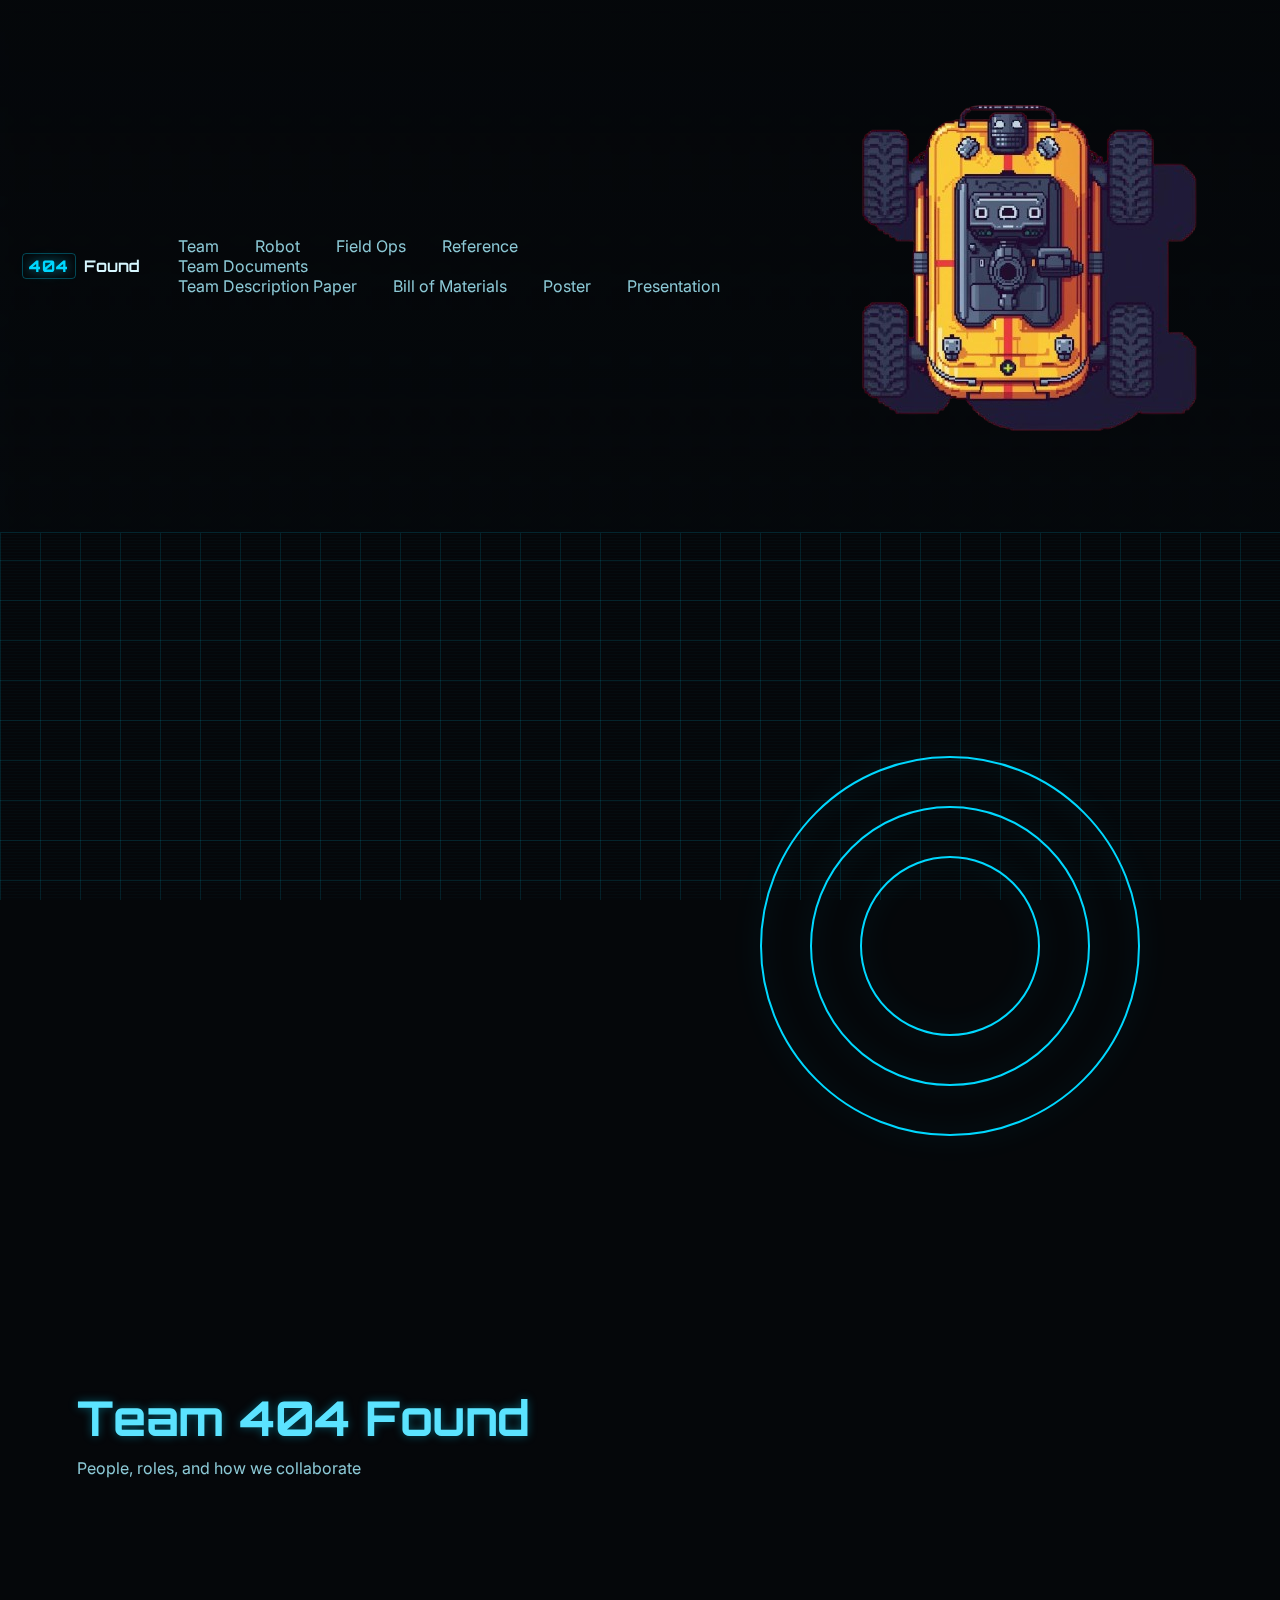
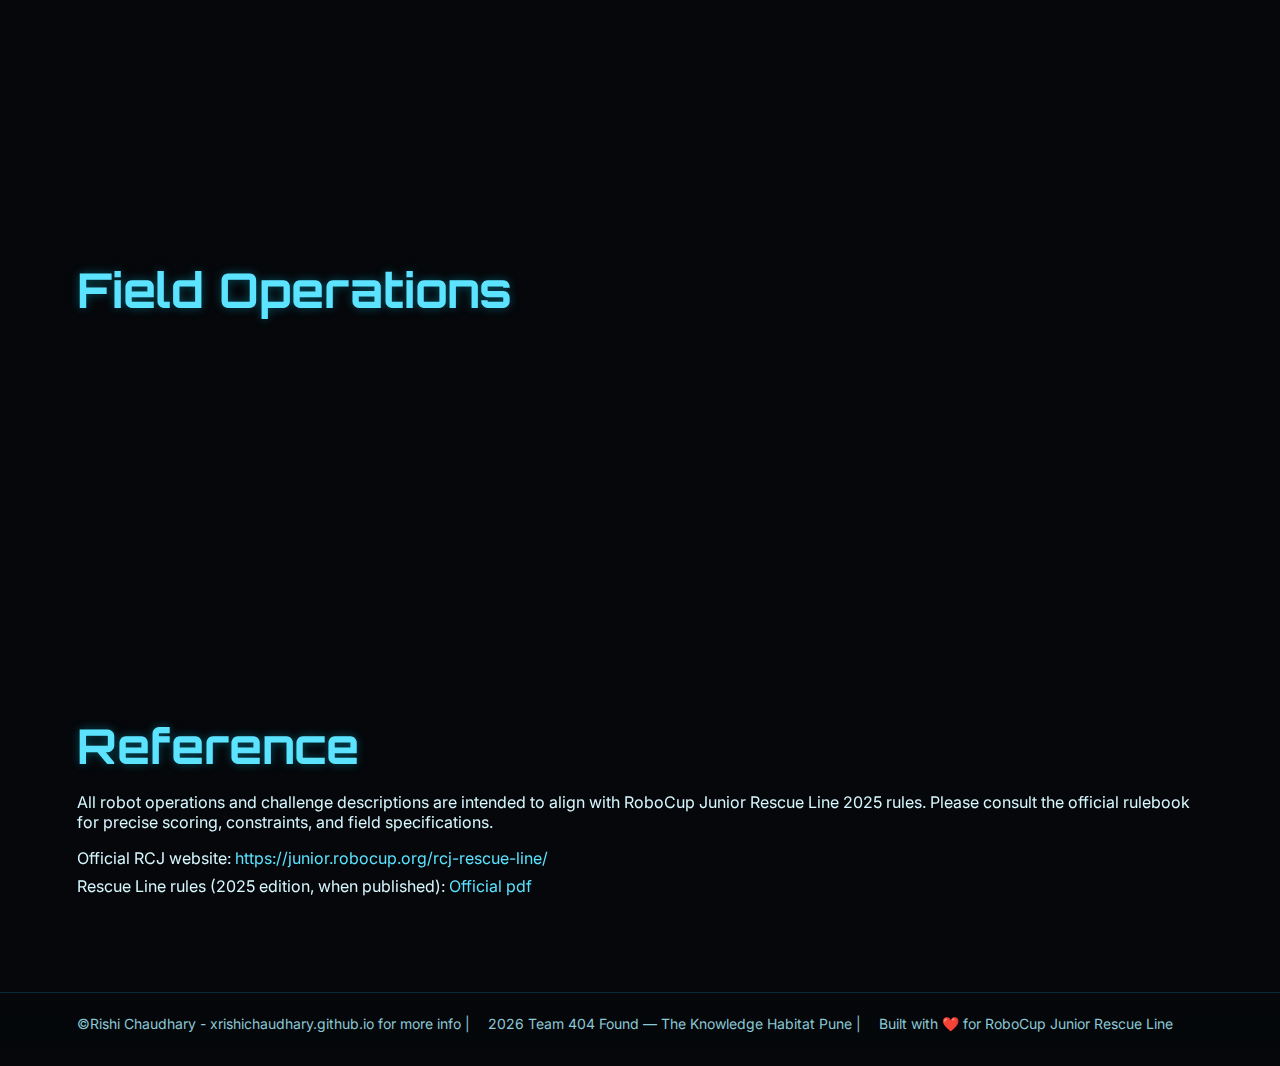
<file: index.html>
<!doctype html>
<html lang="en">
  <head>
    <meta charset="utf-8">
    <meta name="viewport" content="width=device-width, initial-scale=1">
    <title>TKH 404 Found — RoboCup Junior Rescue Line 2025</title>
    <meta name="description" content="Team 404 Found — The Knowledge Habitat Pune — RoboCup Junior Rescue Line 2025. Cyber-themed presentation website showcasing robot, team, and innovations.">
    <link rel="preconnect" href="https://fonts.gstatic.com" crossorigin>
    <link href="https://fonts.googleapis.com/css2?family=Orbitron:wght@400;600;800&family=Inter:wght@300;400;600&display=swap" rel="stylesheet">
    <link rel="stylesheet" href="styles.css">
  </head>
  <body>
    <div class="tool-field" aria-hidden="true"></div>
    <div class="scanline" aria-hidden="true"></div>
    <div class="grid-overlay" aria-hidden="true"></div>

    <header class="topbar">
      <a class="brand" href="#hero">
        <span class="logo">404</span>
        <span class="brand-text">Found</span>
      </a>
      <nav class="nav">
        <a href="#team">Team</a>
        <a href="#robot">Robot</a>
        <a href="#operations">Field Ops</a>
        <a href="#reference">Reference</a>
        <div class="nav-item nav-docs">
          <a href="https://drive.google.com/drive/folders/1Y_5gVNPo1A8DnvOrAJo4GToPBvD1OFzY?usp=sharing" target="_blank" rel="noopener">Team Documents</a>
          <div class="nav-docs-menu">
            <a href="https://drive.google.com/file/d/1WZwTvddAZEN6H14VBfmMoCZNtdevau-W/view?usp=sharing" target="_blank" rel="noopener">Team Description Paper</a>
            <a href="https://docs.google.com/spreadsheets/d/1uobLEkLDBxSIbmT2eAy8tFBHmwg8zZNn/edit?usp=sharing&ouid=116883796236741180318&rtpof=true&sd=true" target="_blank" rel="noopener">Bill of Materials</a>
            <a href="https://drive.google.com/file/d/12VCKhD4Xm9azEGv8oxa7qpMWhlrRGt_O/view?usp=sharing" target="_blank" rel="noopener">Poster</a>
            <a href="https://docs.google.com/presentation/d/1n4kU4GmUASbh4mneXeiUQZECx6IcRQyO/edit?usp=sharing&ouid=116883796236741180318&rtpof=true&sd=true" target="_blank" rel="noopener">Presentation</a>
          </div>
        </div>
      </nav>
      <div class="nav-progress" aria-hidden="true">
        <div class="nav-progress-track">
          <div class="nav-progress-fill"></div>
          <img src="assets/robot.png" alt="" class="nav-progress-robot" loading="lazy">
        </div>
      </div>
    </header>

    <main id="hero" class="section hero" data-step="1">
      <div class="hero-content reveal">
        <div class="tag">RoboCup Junior Rescue Line 2025</div>
        <h1 class="glitch" data-text="404 Found">404 Found</h1>
        <p class="subtitle">The Knowledge Habitat Pune</p>
        <p class="tagline">Solving Rescue Challenges</p>
        <div class="badges">
          <span class="badge">LEGO Mindstorms EV3</span>
          <span class="badge">Dual Color Sensors</span>
          <!-- <span class="badge">Pixy2 Vision Cam</span> -->
          <span class="badge">Custom Grabber</span>
        </div>
        <a href="#team" class="cta">Explore</a>
      </div>
      <div class="hero-visual">
        <div class="ring ring-1"></div>
        <div class="ring ring-2"></div>
        <div class="ring ring-3"></div>
      </div>
    </main>

 <section id="team" class="section section-pad" data-step="2">
      <h2 class="section-title neon">Team 404 Found</h2>
      <p class="section-subtitle">People, roles, and how we collaborate</p>

      <div class="team-grid">

        <div class="card reveal">
          <div class="card-header">
            <span class="role">Captain</span>
            <h3>Rishi Chaudhary</h3>
          </div>
          <p>Programming & Logic, Presentations</p>
        </div>
        
        <!-- 1 -->
        <div class="card reveal">
          <div class="card-header">
            <span class="role">Co-Captain</span>
            <h3>Eshan Mishra</h3>
          </div>
          <p>Building & Design, Presentation Logic</p>
        </div>

        <!-- 2 (Rishi – FIXED) -->


        <!-- 3 -->
        <div class="card reveal">
          <div class="card-header">
            <span class="role">Research</span>
            <h3>Anirudh Srivastava</h3>
          </div>
          <p>Rules, Design, Marked Documents</p>
        </div>

        <!-- 4 -->
        <div class="card reveal">
          <div class="card-header">
            <span class="role">Builder</span>
            <h3>Swar Ganjoo</h3>
          </div>
          <p>External Design, Programming Compatibility, Rules</p>
        </div>

      </div>
    </section>

   

    <section id="operations" class="section section-pad" data-step="4">
      <h2 class="section-title neon">Field Operations</h2>
      <div class="ops-flow reveal">
        <div class="step">
          <span class="step-num">01</span>
          <h4>Line Following</h4>
          <p>Weighted sensor fusion adjusts motor speeds to center on the line while respecting the white boundary.</p>
        </div>
        <div class="step">
          <span class="step-num">02</span>
          <h4>Obstacle Avoidance</h4>
          <p>Forward sensing escalates from early vision cues to ultrasonic confirmation; when range closes, the EV3 executes a bypass arc and re-acquires the line. <!-- Pixy2 obstacle cues escalate to ultrasonic confirmation; when range closes, the EV3 executes a bypass arc and re-acquires the line. --></p>
        </div>
        <div class="step">
          <span class="step-num">03</span>
          <h4>Rescue Sequence</h4>
          <p>In evacuation zone, the grabber aligns, secures the “victim,” and transports to the safe area.</p>
        </div>
      </div>
    </section>

    <section id="reference" class="section section-pad" data-step="5">
      <h2 class="section-title neon">Reference</h2>
      <p class="reference-text">
        All robot operations and challenge descriptions are intended to align with
        RoboCup Junior Rescue Line 2025 rules. Please consult the official rulebook
        for precise scoring, constraints, and field specifications.
      </p>
      <ul class="refs">
        <li>Official RCJ website: <a target="_blank" rel="noopener" href="https://junior.robocup.org/rcj-rescue-line/">https://junior.robocup.org/rcj-rescue-line/</a></li>
        <li>Rescue Line rules (2025 edition, when published): <a target="_blank" rel="noopener" href="https://junior.robocup.org/wp-content/uploads/2025/02/RCJRescueLine2025-final-1.pdf">Official pdf</a></li>
      </ul>
    </section>

    <footer class="footer">
      <div class="footer-inner">
        <span>©Rishi Chaudhary - xrishichaudhary.github.io for more info    |</span>
        <span>2026 Team 404 Found — The Knowledge Habitat Pune    |</span>
        <span>Built with ❤️ for RoboCup Junior Rescue Line</span>
      </div>
    </footer>

    <script src="script.js"></script>
  </body>
</html>
</file>
<file: styles.css>
:root {
  --bg: #05070a;
  --panel: #0a0f14;
  --text: #d7f7ff;
  --muted: #8cc9d6;
  --neon: #00d8ff;
  --neon-2: #5be3ff;
  --accent: #00ffa6;
  --danger: #ff2e63;
  --grid: rgba(0, 216, 255, 0.12);
  --shadow: 0 10px 30px rgba(0, 216, 255, 0.10);
}

* {
  box-sizing: border-box;
}

html, body {
  margin: 0;
  padding: 0;
  background: var(--bg);
  color: var(--text);
  font-family: Inter, system-ui, -apple-system, Segoe UI, Roboto, Arial, sans-serif;
  scroll-behavior: smooth;
}

/* Background layers */
#bg-particles {
  position: fixed;
  inset: 0;
  z-index: 0;
}
.scanline {
  pointer-events: none;
  position: fixed;
  inset: 0;
  background: repeating-linear-gradient(
    0deg,
    rgba(0, 0, 0, 0),
    rgba(0, 0, 0, 0) 2px,
    rgba(0, 216, 255, 0.04) 3px
  );
  mix-blend-mode: screen;
  z-index: 1;
}
.grid-overlay {
  pointer-events: none;
  position: fixed;
  inset: 0;
  background-image:
    linear-gradient(var(--grid) 1px, transparent 1px),
    linear-gradient(90deg, var(--grid) 1px, transparent 1px);
  background-size: 40px 40px, 40px 40px;
  z-index: 1;
}

/* Top bar */
.topbar {
  position: sticky;
  top: 0;
  z-index: 5;
  display: flex;
  align-items: center;
  justify-content: space-between;
  gap: 12px;
  padding: 14px 22px;
  background: linear-gradient(180deg, rgba(5,7,10,0.9), rgba(5,7,10,0.5));
  border-bottom: 1px solid rgba(0,216,255,0.15);
  backdrop-filter: blur(8px);
}
.brand {
  display: inline-flex;
  align-items: baseline;
  gap: 8px;
  text-decoration: none;
  color: var(--text);
  font-family: Orbitron, Inter, sans-serif;
}
.logo {
  color: var(--neon);
  text-shadow: 0 0 12px rgba(0,216,255,0.6);
  font-weight: 800;
  letter-spacing: 1px;
  border: 1px solid rgba(0,216,255,0.3);
  padding: 2px 6px;
  border-radius: 4px;
}
.brand-text {
  font-weight: 600;
}
.nav a {
  color: var(--muted);
  text-decoration: none;
  margin: 0 8px;
  padding: 6px 8px;
  border-radius: 6px;
  transition: color .2s ease, background .2s ease;
}
.nav a:hover {
  color: var(--text);
  background: rgba(0,216,255,0.08);
}
.present-btn {
  background: linear-gradient(90deg, var(--neon), var(--neon-2));
  color: #011017;
  border: none;
  padding: 8px 12px;
  border-radius: 8px;
  font-weight: 700;
  cursor: pointer;
  box-shadow: var(--shadow);
}
.present-btn:active {
  transform: translateY(1px);
}

/* Hero */
.hero {
  position: relative;
  min-height: 86vh;
  display: grid;
  grid-template-columns: 1.1fr 0.9fr;
  align-items: center;
  padding: 6vw 6vw 2vw;
  z-index: 2;
}
.hero-content .tag {
  color: var(--neon-2);
  font-family: Orbitron, Inter, sans-serif;
  font-weight: 600;
  letter-spacing: 0.1em;
  text-transform: uppercase;
}
.glitch {
  position: relative;
  font-family: Orbitron, Inter, sans-serif;
  font-weight: 800;
  font-size: clamp(40px, 7vw, 92px);
  line-height: 1.05;
  margin: 10px 0 6px;
  color: var(--text);
  text-shadow: 0 0 16px rgba(0,216,255,0.25);
}
.glitch::before,
.glitch::after {
  content: attr(data-text);
  position: absolute;
  inset: 0;
  color: var(--neon-2);
  clip-path: polygon(0 0, 100% 0, 100% 35%, 0 35%);
  opacity: 0.55;
  animation: glitch 3s infinite linear alternate-reverse;
}
.glitch::after {
  color: var(--accent);
  clip-path: polygon(0 65%, 100% 65%, 100% 100%, 0 100%);
  animation-duration: 2.5s;
}
@keyframes glitch {
  0% { transform: translate(0, 0); }
  30% { transform: translate(1px, -1px); }
  60% { transform: translate(-1px, 1px); }
  100% { transform: translate(0.5px, 0.5px); }
}
.subtitle {
  color: var(--muted);
  margin: 4px 0 0;
}
.tagline {
  margin: 8px 0 16px;
  font-size: 18px;
  color: var(--text);
  text-shadow: 0 0 8px rgba(0,216,255,0.15);
}
.badges {
  display: flex;
  flex-wrap: wrap;
  gap: 8px;
  margin: 16px 0 22px;
}
.badge {
  border: 1px solid rgba(0,216,255,0.3);
  color: var(--neon-2);
  padding: 6px 10px;
  border-radius: 999px;
  background: rgba(0,216,255,0.06);
}
.cta {
  display: inline-block;
  text-decoration: none;
  color: #00141a;
  background: linear-gradient(90deg, var(--neon), var(--neon-2));
  padding: 10px 16px;
  border-radius: 10px;
  font-weight: 700;
  box-shadow: var(--shadow);
}
.hero-visual {
  position: relative;
  display: grid;
  place-items: center;
  min-height: 420px;
}
.ring {
  position: absolute;
  border: 2px solid var(--neon);
  border-radius: 50%;
  filter: drop-shadow(0 0 12px rgba(0,216,255,0.3));
  animation: pulse 6s ease-in-out infinite;
}
.ring-1 { width: 180px; height: 180px; animation-delay: .2s; }
.ring-2 { width: 280px; height: 280px; animation-delay: .6s; }
.ring-3 { width: 380px; height: 380px; animation-delay: 1s; }
@keyframes pulse {
  0%, 100% { transform: scale(1); opacity: 0.7; }
  50% { transform: scale(1.05); opacity: 1; }
}

/* Sections */
.section {
  position: relative;
  z-index: 2;
}
.section-pad {
  padding: 80px 6vw;
}
.section-title {
  margin: 0 0 10px;
  font-family: Orbitron, Inter, sans-serif;
  font-size: clamp(28px, 4.5vw, 48px);
}
.section-subtitle {
  margin: 0 0 28px;
  color: var(--muted);
}
.neon {
  color: var(--neon-2);
  text-shadow: 0 0 10px rgba(0,216,255,0.35);
}

/* Team */
.team-grid {
  display: grid;
  grid-template-columns: repeat(4, 1fr);
  gap: 18px;
}
.card {
  background: linear-gradient(180deg, rgba(10,15,20,0.8), rgba(10,15,20,0.6));
  border: 1px solid rgba(0,216,255,0.18);
  border-radius: 14px;
  padding: 18px;
  box-shadow: var(--shadow);
}
.card-header {
  display: flex;
  align-items: baseline;
  justify-content: space-between;
  gap: 8px;
  margin-bottom: 6px;
}
.role {
  color: var(--accent);
  font-family: Orbitron, Inter, sans-serif;
  font-size: 12px;
  letter-spacing: .12em;
  text-transform: uppercase;
}

/* Robot */
.robot-wrap {
  display: grid;
  grid-template-columns: 1.2fr 0.8fr;
  gap: 28px;
  align-items: center;
}
.blueprint {
  width: 100%;
  height: auto;
  background: radial-gradient(1200px 500px at 50% 50%, rgba(0,216,255,0.06), rgba(0,0,0,0));
  border: 1px solid rgba(0,216,255,0.18);
  border-radius: 16px;
  padding: 18px;
}
.bp-label {
  fill: var(--neon-2);
  font-size: 10px;
  opacity: 0.75;
}
.specs {
  list-style: none;
  padding: 0;
  margin: 0;
  display: grid;
  gap: 12px;
}
.specs li {
  background: rgba(0,216,255,0.06);
  border: 1px solid rgba(0,216,255,0.18);
  padding: 12px 14px;
  border-radius: 10px;
}

/* Features */
.features-grid {
  display: grid;
  grid-template-columns: repeat(4, 1fr);
  gap: 16px;
}
.feature {
  padding: 18px;
  background: linear-gradient(180deg, rgba(10,15,20,0.8), rgba(10,15,20,0.6));
  border: 1px solid rgba(0,216,255,0.18);
  border-radius: 12px;
  box-shadow: var(--shadow);
}
.feature h3 {
  margin: 0 0 8px;
}

/* Operations */
.ops-flow {
  display: grid;
  grid-template-columns: repeat(3, 1fr);
  gap: 16px;
}
.step {
  background: rgba(0,216,255,0.06);
  border: 1px solid rgba(0,216,255,0.18);
  padding: 18px;
  border-radius: 12px;
}
.step-num {
  display: inline-block;
  color: var(--accent);
  font-family: Orbitron, Inter, sans-serif;
  letter-spacing: .18em;
  margin-bottom: 8px;
}

/* Autonomous */
.algo {
  max-width: 900px;
  line-height: 1.7;
}
.code-hint {
  margin-top: 12px;
  color: var(--muted);
  font-size: 14px;
}

/* Innovations */
.innov-grid {
  display: grid;
  grid-template-columns: repeat(3, 1fr);
  gap: 16px;
}
.innov {
  padding: 18px;
  background: linear-gradient(180deg, rgba(10,15,20,0.8), rgba(10,15,20,0.6));
  border: 1px solid rgba(0,216,255,0.18);
  border-radius: 12px;
}

/* Reference */
.refs {
  list-style: none;
  padding: 0;
  display: grid;
  gap: 8px;
}
.refs a {
  color: var(--neon-2);
  text-decoration: none;
}
.refs a:hover {
  text-decoration: underline;
}

/* Footer */
.footer {
  border-top: 1px solid rgba(0,216,255,0.18);
  padding: 22px 6vw 34px;
  background: linear-gradient(180deg, rgba(5,7,10,0.6), rgba(5,7,10,0.9));
}
.footer-inner {
  display: flex;
  flex-wrap: wrap;
  gap: 10px 18px;
  color: var(--muted);
  font-size: 14px;
}

/* Reveal animations */
.reveal {
  opacity: 0;
  transform: translateY(16px) scale(0.99);
  transition: opacity .7s ease, transform .7s ease;
}
.reveal.is-visible {
  opacity: 1;
  transform: translateY(0) scale(1);
}

/* Presentation mode */
.present-hint {
  position: fixed;
  left: 50%;
  transform: translateX(-50%);
  bottom: 16px;
  z-index: 6;
  color: #00141a;
  background: linear-gradient(90deg, var(--neon), var(--neon-2));
  padding: 8px 12px;
  border-radius: 999px;
  font-weight: 700;
  box-shadow: var(--shadow);
  opacity: 0;
  transition: opacity .3s ease;
}
/* Presentation mode removed */
.present-hint { display: none; }

/* Poster */
.poster-wrap {
  display: grid;
  grid-template-columns: 1.1fr 0.9fr;
  gap: 24px;
  align-items: start;
}
.poster-frame {
  position: relative;
  border: 1px solid rgba(0,216,255,0.18);
  background: radial-gradient(800px 300px at 50% 50%, rgba(0,216,255,0.06), rgba(0,0,0,0));
  border-radius: 14px;
  min-height: 360px;
  display: grid;
  place-items: center;
  overflow: hidden;
}
.poster-frame img {
  width: 100%;
  height: auto;
  display: none;
  object-fit: contain;
}
.poster-placeholder {
  color: var(--muted);
}
.poster-actions {
  display: grid;
  gap: 10px;
  align-content: start;
}
.file-label {
  display: inline-block;
  background: linear-gradient(90deg, var(--neon), var(--neon-2));
  color: #00141a;
  padding: 10px 14px;
  border-radius: 10px;
  font-weight: 800;
  font-family: Orbitron, Inter, sans-serif;
  box-shadow: var(--shadow);
  cursor: pointer;
  width: fit-content;
}
#poster-input {
  display: block;
  background: rgba(0,216,255,0.06);
  border: 1px solid rgba(0,216,255,0.18);
  padding: 10px;
  border-radius: 10px;
  color: var(--text);
}
.hint {
  color: var(--muted);
}

/* Responsive */
@media (max-width: 1100px) {
  .hero {
    grid-template-columns: 1fr;
    gap: 24px;
  }
  .robot-wrap {
    grid-template-columns: 1fr;
  }
  .features-grid {
    grid-template-columns: repeat(2, 1fr);
  }
  .ops-flow {
    grid-template-columns: 1fr;
  }
  .innov-grid {
    grid-template-columns: 1fr 1fr;
  }
  .team-grid {
    grid-template-columns: 1fr 1fr;
  }
  .poster-wrap {
    grid-template-columns: 1fr;
  }
}
@media (max-width: 640px) {
  .nav { display: none; }
  .innov-grid,
  .features-grid,
  .team-grid {
    grid-template-columns: 1fr;
  }
}
</file>
